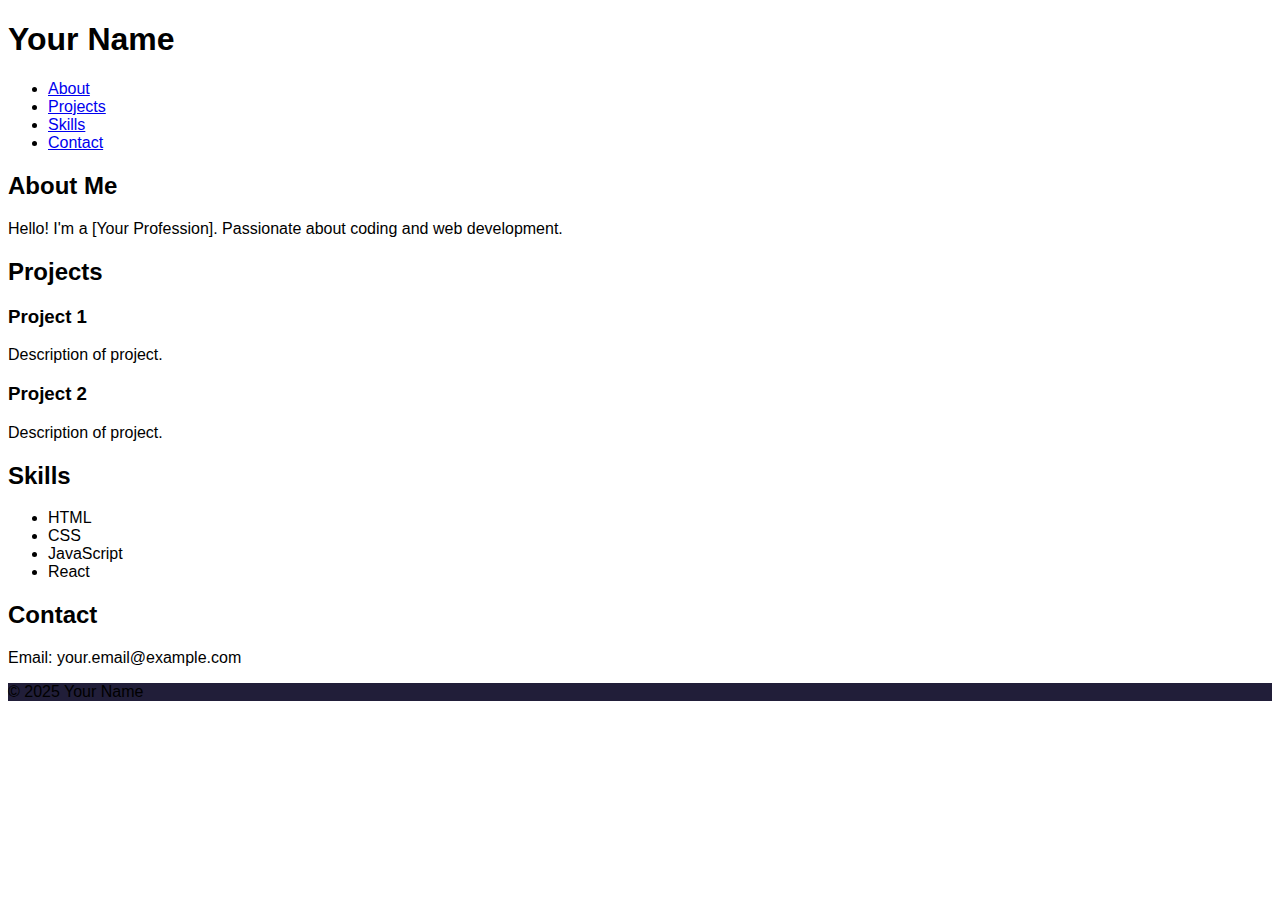
<file: PortFolio/index.html>
<!DOCTYPE html>
<html lang="en">
<head>
    <meta charset="UTF-8">
    <meta name="viewport" content="width=device-width, initial-scale=1.0">
    <title>My Portfolio</title>
    <link rel="stylesheet" href="./style.css">
</head>
<body>
    <header>
        <h1>Your Name</h1>
        <nav>
            <ul>
                <li><a href="#about">About</a></li>
                <li><a href="#projects">Projects</a></li>
                <li><a href="#skills">Skills</a></li>
                <li><a href="#contact">Contact</a></li>
            </ul>
        </nav>
    </header>

    <section id="about">
        <h2>About Me</h2>
        <p>Hello! I'm a [Your Profession]. Passionate about coding and web development.</p>
    </section>

    <section id="projects">
        <h2>Projects</h2>
        <div class="project">
            <h3>Project 1</h3>
            <p>Description of project.</p>
        </div>
        <div class="project">
            <h3>Project 2</h3>
            <p>Description of project.</p>
        </div>
    </section>

    <section id="skills">
        <h2>Skills</h2>
        <ul>
            <li>HTML</li>
            <li>CSS</li>
            <li>JavaScript</li>
            <li>React</li>
        </ul>
    </section>

    <section id="contact">
        <h2>Contact</h2>
        <p>Email: your.email@example.com</p>
    </section>

    <footer>
        <p>&copy; 2025 Your Name</p>
    </footer>

    <script src="./script.js"></script>
</body>
</html>
</file>
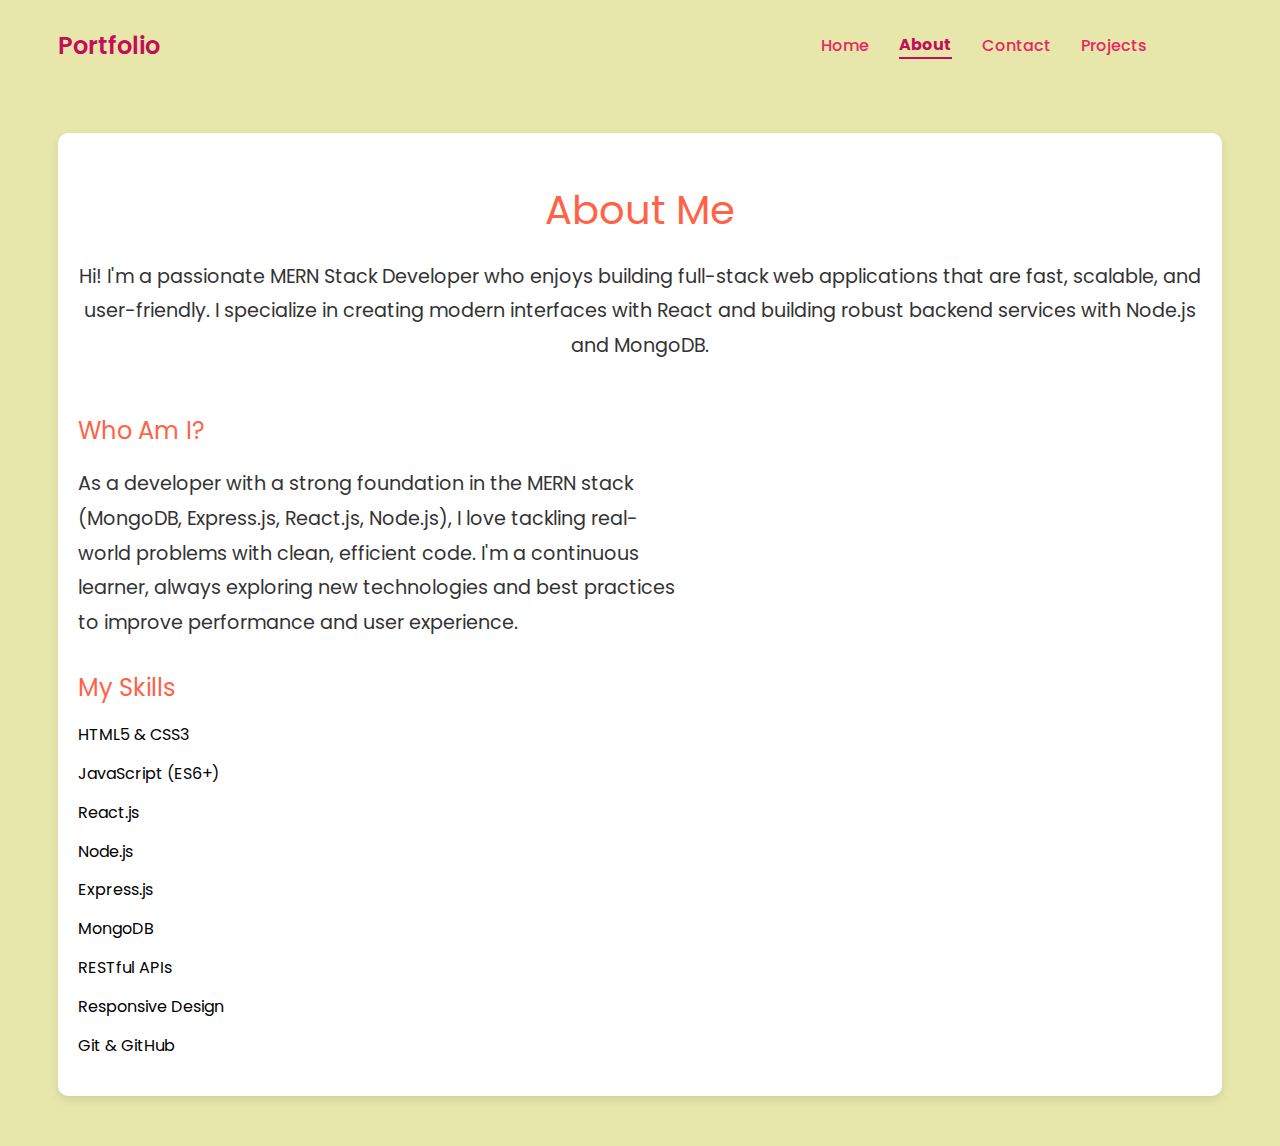
<file: about.html>
<!DOCTYPE html>
<html lang="en">
  <head>
    <meta charset="UTF-8" />
    <meta name="viewport" content="width=device-width, initial-scale=1.0" />
    <title>About Me</title>
    <link rel="stylesheet" href="style.css" />
    <link rel="stylesheet" href="about.css" />
  </head>
  <body>
    <header>
      <nav>
        <div class="hero-section-logo">
          <h2>Portfolio</h2>
        </div>
        <div class="hero-section-menu">
          <a href="index.html" class="home">Home</a>
          <a href="about.html" class="about active">About</a>
          <a href="contact.html" class="contact">Contact</a>
          <a href="project.html" class="project">Projects</a>
          <a href="https://linkedin.com" target="_blank">
            <i class="fa-brands fa-linkedin"></i>
          </a>
          <a href="https://instagram.com" target="_blank">
            <i class="fa-brands fa-instagram"></i>
          </a>
        </div>
      </nav>

      <!-- About Section -->
      <section id="about">
        <h1>About Me</h1>
        <p>
          Hi! I'm a passionate MERN Stack Developer who enjoys building
          full-stack web applications that are fast, scalable, and
          user-friendly. I specialize in creating modern interfaces with React
          and building robust backend services with Node.js and MongoDB.
        </p>

        <div class="about-content">
          <div class="about-info">
            <h2>Who Am I?</h2>
            <p>
              As a developer with a strong foundation in the MERN stack
              (MongoDB, Express.js, React.js, Node.js), I love tackling
              real-world problems with clean, efficient code. I'm a continuous
              learner, always exploring new technologies and best practices to
              improve performance and user experience.
            </p>

            <h2>My Skills</h2>
            <ul>
              <li>HTML5 & CSS3</li>
              <li>JavaScript (ES6+)</li>
              <li>React.js</li>
              <li>Node.js</li>
              <li>Express.js</li>
              <li>MongoDB</li>
              <li>RESTful APIs</li>
              <li>Responsive Design</li>
              <li>Git & GitHub</li>
            </ul>
          </div>
        </div>
      </section>
    </header>
  </body>
</html>
</file>
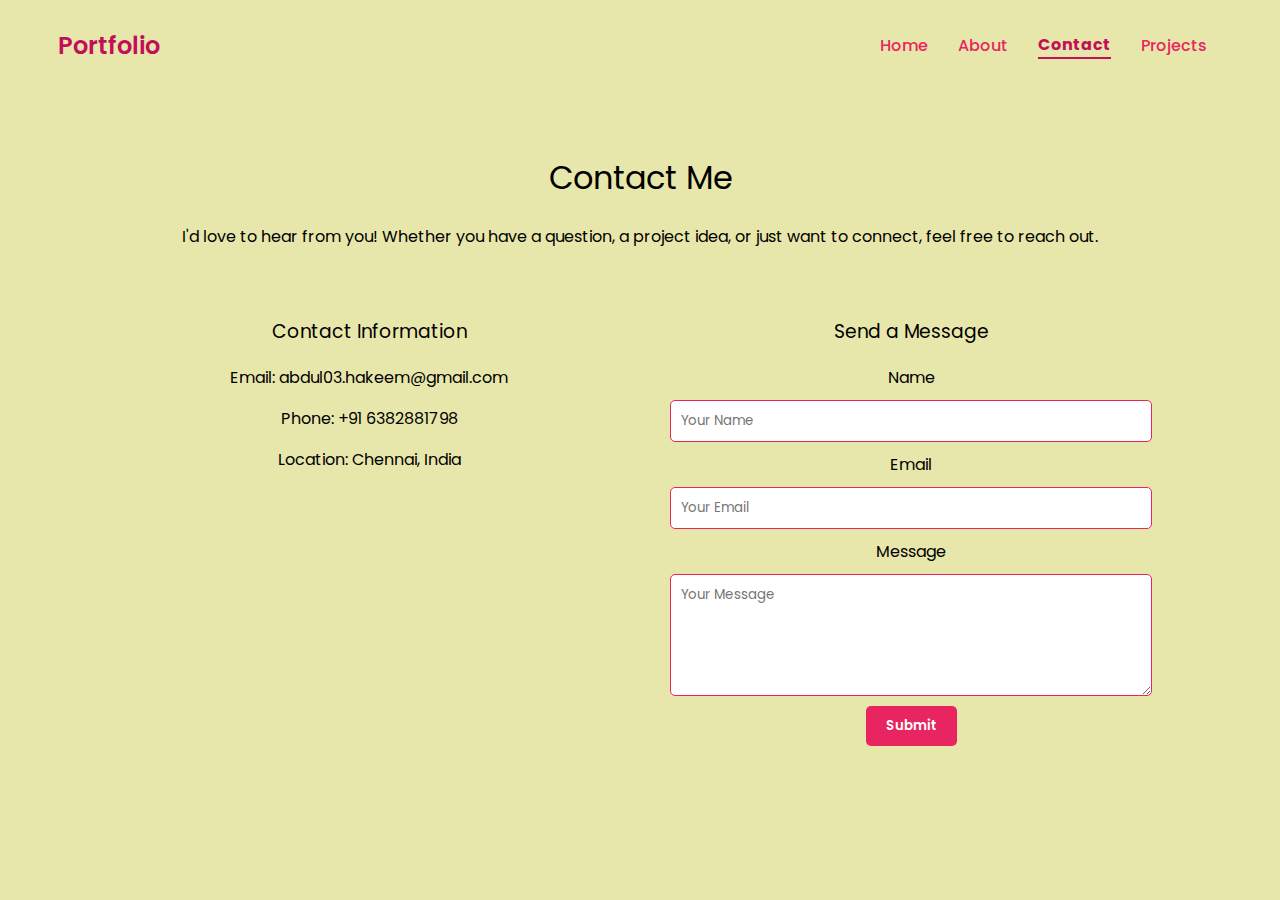
<file: contact.html>
<html lang="en">
<head>
    <meta charset="UTF-8">
    <meta name="viewport" content="width=device-width, initial-scale=1.0">
    <title>Contact</title>
    <link rel="stylesheet" href="style.css">
    <link rel="stylesheet" href="contact.css">
</head>
<body>
    <header>
        <nav>
            <div class="hero-section-logo">
                <h2>Portfolio</h2>
            </div>
            <div class="hero-section-menu">
                <a href="index.html" class="home">Home</a>
                <a href="about.html" class="about">About</a>
                <a href="contact.html" class="contact active">Contact</a>
                <a href="project.html" class="project">Projects</a>
            </div>
        </nav>
        <section id="contact">
            <h1>Contact Me</h1>
            <p>I'd love to hear from you! Whether you have a question, a project idea, or just want to connect, feel free to reach out.</p>
            
            <div class="contact-container">
                <div class="contact-info">
                    <h3>Contact Information</h3>
                    <p><strong>Email:</strong> abdul03.hakeem@gmail.com</p>
                    <p><strong>Phone:</strong> +91 6382881798</p>
                    <p><strong>Location:</strong> Chennai, India</p>
                </div>
        
                <div class="contact-form">
                    <h3>Send a Message</h3>
                    <form action="#" >
                        
                        <label for="name">Name</label>
                        <input type="text" name="name" id="name" placeholder="Your Name" required>
                      
                        <label for="email">Email</label>
                        <input type="email" name="email" id="email" placeholder="Your Email" required>
                      
                        <label for="message">Message</label>
                        <textarea name="message" id="message" rows="5" placeholder="Your Message" required></textarea>
                      
                        <button type="submit">Submit</button>
                      </form>
                                            
                    
                </div>
            </div>
        </section>
        
    </header>
    
</body>
</html>
</file>
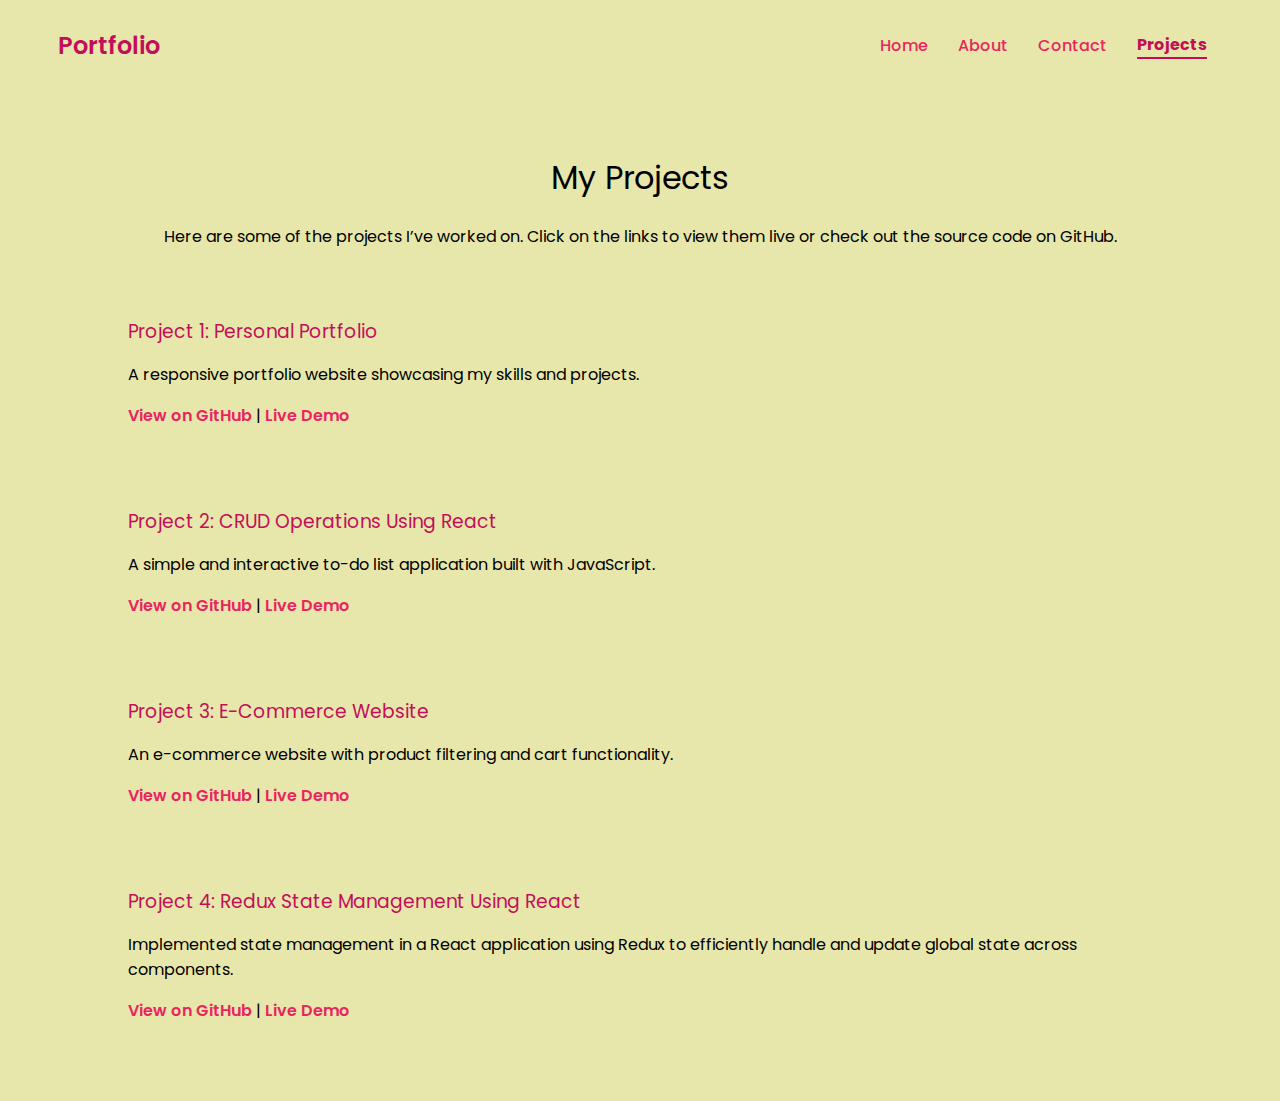
<file: project.html>
<html lang="en">
<head>
    <meta charset="UTF-8">
    <meta name="viewport" content="width=device-width, initial-scale=1.0">
    <title>Project</title>
    <link rel="stylesheet" href="style.css">
    <link rel="stylesheet" href="project.css">
</head>
<body>
    <header>
        <nav>
            <div class="hero-section-logo">
                <h2>Portfolio</h2>
            </div>
            <div class="hero-section-menu">
                <a href="index.html" class="home">Home</a>
                <a href="about.html" class="about">About</a>
                <a href="contact.html" class="contact">Contact</a>
                <a href="project.html" class="project active">Projects</a>
            </div>
        </nav>
        <section id="projects">
            <h1>My Projects</h1>
            <p>Here are some of the projects I’ve worked on. Click on the links to view them live or check out the source code on GitHub.</p>
            
            <div class="project-list">
                <div class="project-item">
                    <h3>Project 1: Personal Portfolio</h3>
                    <p>A responsive portfolio website showcasing my skills and projects.</p>
                    <a href="https://github.com/abdulhakeemhak/hakfolio" target="_blank">View on GitHub</a> | 
                    <a href="https://abdulhakeemhak.github.io/hakfolio/" target="_blank">Live Demo</a>
                </div>
        
                <div class="project-item">
                    <h3>Project 2: CRUD Operations Using React</h3>
                    <p>A simple and interactive to-do list application built with JavaScript.</p>
                    <a href="https://github.com/abdulhakeemhak/react-crud-app" target="_blank">View on GitHub</a> | 
                    <a href="https://abdulhakeemhak.github.io/react-crud-app/" target="_blank">Live Demo</a>
                </div>
        
                <div class="project-item">
                    <h3>Project 3: E-Commerce Website</h3>
                    <p>An e-commerce website with product filtering and cart functionality.</p>
                    <a href="https://github.com/abdulhakeemhak/ecommerce-using-react?tab=readme-ov-file" target="_blank">View on GitHub</a> | 
                    <a href="https://abdulhakeemhak.github.io/ecommerce-using-react/" target="_blank">Live Demo</a>
                </div>

                <div class="project-item">
                    <h3>Project 4: Redux State Management Using React</h3>
                    <p>Implemented state management in a React application using Redux to efficiently handle and update global state across components.</p>
                    <a href="https://abdulhakeemhak.github.io/redux-state-management-demo/" target="_blank">View on GitHub</a> | 
                    <a href="https://github.com/abdulhakeemhak/redux-state-management-demo" target="_blank">Live Demo</a>
                </div>
            </div>
        </section>
        
    </header>
   
</body>
</html>
</file>
<file: PortFolio/style.css>
/* appling google font over the website  */
body{
    font-family: 'Josefin Sans', sans-serif;
    font-weight: 400;
}
/* styling menu icon */
.nav-menu{
    border: none;
    background-color: #fff;
    font-size: 1.5rem;
    color: #fca61f;
}
/* styling navbar links  */
.navbar-nav a{
    color: black;
    position: relative;
}
.navbar-nav a:hover{
    color: #fca61f;
}
.navbar-nav a:after {    
    background: none repeat scroll 0 0 transparent;
    bottom: 0;
    content: "";
    display: block;
    height: 2px;
    left: 50%;
    top: 35px;
    position: absolute;
    background: #fca61f;
    transition: width 0.3s ease 0s, left 0.3s ease 0s;
    width: 0;
  }
.navbar-nav a:hover:after { 
    width: 100%; 
    left: 0; 
  }
  /* styling contact btn  */
.c-btn{
    border: none;
    background: #fca61f;
    color: #fff;
    font-size: 1.2rem;
}
/* styling home section starts */
.home{
    background: linear-gradient(33deg, rgba(242,242,255,1) 0%, rgba(235,249,255,1) 100%);
    padding: 30px 0px 10px 0px;
}
.home h2{
    font-size: 3rem;
    line-height: 4rem;
}
.c-orange{
    color: #6f34fe;
    font-weight: 700;
    font-size: 4rem;
}
.home p{
    width: fit-content;
    margin-top: 1rem;
    font-size: 1.2rem;
}
.h-btn:hover{
    background: #6f34fe;
    color: #fff;
    transform: translateY(-20px);
    transition-duration: 1s;
}
.link{
    text-decoration: none;
    font-size: 1.2rem;
    color: #fca61f;
    position: relative;
}
.link::after{
    content: '';
    position: absolute;
    width: 100%;
    transform: scaleX(0);
    height: 2px;
    bottom: 0;
    left: 0;
    top: 20px;
    background-color: #6f34fe;
    transform-origin: bottom right;
    transition: transform 0.25s ease-out;
}
.link:hover{
    color: #6f34fe;
}
.link:hover::after{
    transform: scaleX(1);
    transform-origin: bottom left;
}
/* adding animation to home section image  */
.home img{
    animation: floatimg 4s ease-in-out infinite;
}

@keyframes floatimg {
    0%{
        transform: translateX(0);
    }
    50%{
        transform: translateX(-24px);
    }
    100%{
        transform: translateX(0);
    }
}

/* expertise section starts */
.heading small{
    color: #6f34fe;
    font-size: 1.5rem;
    font-weight: 600;
}
.heading h3{
    margin-top: 0.5rem;
    color: #3f396d;
    font-size: 2.5rem;
    font-weight: 700;
}
.expertise h4{
    color: #3f396d;
    font-weight: 700;
}
.expertise a{
    text-decoration: none;
    color: #fca61f;
}
.expertise a:hover{
    color: #6f34fe;
}
.expertise .service-card{
    text-align: center;
    padding: 15px 15px;
    border-radius: 0.7rem;
}

/* skill section starts */
.skill{
    background-color: rgb(234, 234, 249);
}
.progress-card{
    padding: 12% 10% 10% 15%;
    background-color: #fff;
    text-align: center;
    border-radius: 10%;
}
.progress-card:hover{
    transform: scale(1.1,1.1);
    transition-duration: 0.6s;
}
.circular-progress{
    position: relative;
    height: 130px;
    width: 130px;
    border-radius: 50%;
    background: conic-gradient(#7d2ae8 3.6deg, #ededed 0deg);
    display: flex;
    align-items: center;
    justify-content: center;
}
.circular-progress::before{
    content: "";
    position: absolute;
    height: 120px;
    width: 120px;
    border-radius: 50%;
    background-color: #fff;
}
.progress-value{
    position: relative;
    font-size: 1.5rem;
    font-weight: 600;
}
.html-progress{
    color: #fca61f;
}
.javascript-progress{
    color: #6f34fe;
}
.php-progress{
    color: #20c997;
}
.reactjs-progress{
    color: #3f396d;
}
.text{
    font-size: 1.2rem;
    font-weight: 500;
}
.heading p{
    font-size: 1.3rem;
}

/* portfolio section starts */
#myBtnContainer{
    margin-bottom: 45px;
}
#myBtnContainer button{
  border: none;
  color: black;
  background: transparent;
  font-size: 20px;
  font-weight: 600;
  cursor: pointer;   
  display: inline-block;
  margin: 0 25px;
}
#myBtnContainer button:hover{
    color: #fca61f;
}

#myBtnContainer button:focus{
    outline: none;
}
.post .content h4{
    font-size: 1rem;
    font-weight: 700;
}
.post .card{
    border: none;
}

/* testimonial section starts */
.testimonial img:hover{
    transform: scale(1.2,1.2);
    transition-duration: 1s;
}
.testimonial h4{
    color: #3f396d;
}
.testimonial i{
    font-size: 2.9rem;
    color: #fca61f;
    
}
.testimonial .nextprev-btn{
    border: none;
    background-color: #fff;
}
.prev:hover,.prev-btn:hover{
    color:#6f34fe;
    transform: translateX(-10px);
    transition-duration: 1s;
}
.next:hover,.next-btn:hover{
    color:#6f34fe;
    transform: translateX(10px);
    transition-duration: 1s;
}

/* blog section starts */
.blog{
    background-color: #f2f2ff;
}
.blog .blogpost .card{
    border: none;
    border-radius: 5%;
}
.nav-bg{
    background-color: #fff;
}

.blog .blogpost small{
    color: #6f34fe;
    font-size: 1.1rem;
}
.blog .blogpost h4,.blogpost a{
    color: #3f396d;
    font-weight: 700;
    margin-top: 1rem;
    text-decoration: none;
}
.blogpost a:hover{
    color: #fca61f;
}
.blog .blogpost .read-more-btn{
    text-decoration: none;
    color: #fca61f;
    font-size: 1.1rem;
}
.blog .blogpost .read-more-btn:hover{
    color: #6f34fe;
}
/* styling modal group  */
.btn-c{
    margin-left: 94%;
    background-color: transparent;
    border: none;
    color: #fff;
    font-size: 2rem;
    margin-top: -3%;
}
.btn-c i{
    color: #fca61f;
}
.modal-body .content span{
    font-size: 1rem;
}
.modal-body .content small{
    font-size: 1rem;
    color: #6f34fe;
}
/* contact section starts */
.contact{
    background-color: #f3f3f3;
}
.contact-details i{
    font-size: 1.5rem;
    color: #fca61f;
}
.contact-details p{
    font-size: 1.2rem;
    margin-left: 1rem;
}
.contact-form .form-control:focus{
    box-shadow: none;
    border: 1px solid #fca61f;
}
.contact-form .form-control{
    padding: 10px 10px;
    width: 80%;
}

/* footer section starts */
footer{
    background-color: #211e39;
}

footer .link-group a{
    margin-left: 10px;
    margin-right: 10px;
    text-decoration: none;
    color: #6c757d;
    font-size: 1.1rem;
    margin-top: 1rem;
}
footer .link-group a:hover{
    color: #fca61f;
}
.social-links button{
    border: none;
    margin-right: 1rem;
    font-size: 1.2rem;
    background-color: #fff;
    padding: 14px 15px 10px 15px;
}
.social-links .dribble{
    color: #f33a7e;
}
.social-links button:hover{
    color: #fff;
    transform: translateY(-20px);
    transition-duration: 1s;
}
.social-links .dribble:hover{
    background-color: #f33a7e;
}
.social-links .whatsapp{
    color: #25D366;
}
.social-links .whatsapp:hover{
    background-color: #25D366;
}
.social-links .behance{
    color: #255afc;
}
.social-links .behance:hover{
    background-color: #255afc;
}

/* styling back to top button */
#btn-back-to-top {
    position: fixed;
    bottom: 40px;
    right: 40px;
    display: none;
    font-size: 1.4rem;
    background-color: #fca61f;
    color: #fff;
    animation: pulse 3s infinite;
}
</file>
<file: style.css>
@import url('https://fonts.googleapis.com/css2?family=Poppins:ital,wght@0,100;0,200;0,300;0,400;0,500;0,600;0,700;0,800;0,900;1,100;1,200;1,300;1,400;1,500;1,600;1,700;1,800;1,900&display=swap');

:root{
    --darkpink: #C30E59;
    --pink : #E82561;
    --sandal : #F2AE66;
    --lightsandal : #E8E7AB;
}

*{
    font-family: "Poppins", serif;
    font-weight: 400;
}
body{
    background-color: var(--lightsandal);
    padding: 0px 50px;
    box-sizing: border-box;
}
nav{
    display: flex;
    align-items: center;
    justify-content: space-between;
    /* flex-direction: row-reverse; */
}
.hero-section-logo h2{
    color: var(--darkpink);
    font-weight: 600;
}
.hero-section-menu{
    display: flex;
    align-items: center;
}
#hero-section-menu-line{
    width: 2px;
    height: 15px;
    background-color: var(--pink);
    color: var(--pink);
}
.hero-section-menu a{
    text-decoration: none;
    color: var(--pink);
    margin: 0 15px;
    font-weight: 500;
    transition: all 0.3s ease-in-out;
}
.hero-section-menu a.active {
    color: var(--darkpink);
    font-weight: 700;
    border-bottom: 2px solid var(--darkpink);
}
.hero-section-menu a:hover {
    color: #ffffff; /* Change text color to white on hover */
    background-color: #ff6347; /* Change background color on hover */
    border-radius: 5px; /* Add rounded corners */
    transform: translateY(-3px) scale(1.1); /* Lift and enlarge the button slightly */
    box-shadow: 0px 4px 8px rgba(0, 0, 0, 0.2); /* Add a subtle shadow effect */
    border: none;
}
.menu-link {
    text-decoration: none;
    color: var(--darkpink); /* Use your theme color */
    font-size: 16px;
    font-weight: 500;
    margin: 0 10px;
    padding: 8px 15px;
    border: 2px solid transparent; /* Border for hover effect */
    border-radius: 20px; /* Rounded corners */
    transition: all 0.3s ease;
}

.menu-link:hover {
    color: var(--lightsandal); /* Change text color on hover */
    background-color: var(--pink); /* Highlight background on hover */
    border: 2px solid var(--darkpink); /* Add border */
}
.social-link {
    color: var(--pink); /* Default icon color */
    font-size: 20px;
    margin: 0 5px;
    padding: 8px;
    border-radius: 50%; /* Circular button */
    transition: all 0.3s ease;
}

.social-link:hover {
    color: var(--lightsandal); /* Change icon color on hover */
    background-color: var(--darkpink); /* Highlight background */
    transform: scale(1.1); /* Add a zoom effect */
}
#hero-section-menu-line {
    width: 2px;
    height: 30px;
    background-color: var(--pink);
    margin: 0 15px;
}

.main-section{
    height: 90vh;
    display: flex;
    align-items: center;
    justify-content: space-between;
}
.main-section-left{
    width: 700px;
}
.main-section-left h3{
    font-weight: 600;
}
.main-section-left h1{
    font-size: 5em;
    margin: 20px 0;
}
.main-section-left h4{
    font-size: 18px;
    font-weight: 500;
}
.main-section-left-span{
    font-size: 32px;
    color: var(--pink);   
}
.main-section-left p{
    color: var(--gray);
    font-weight: 500;
}
.main-section-left button{
    border: none;
    background-color: var(--darkpink);
    color: var(--lightsandal);
    padding: 8px 20px;
    font-size: 18px;
    font-weight: 400;
    border-radius: 10px;
}
.main-section-right{
    background: url(../images/magicpattern-blob-1735362953086.png) no-repeat center;
    background-size: 700px 600px;
    height: 600px;
    width: 600px;
    display: flex;
    align-items: center;
    justify-content: flex-end;
}
.main-section-right > img{
    border-radius: 10px;
}
.resume-button {
    display: inline-block;
    text-decoration: none;
    background-color: var(--darkpink);
    color: var(--lightsandal);
    padding: 10px 20px;
    font-size: 18px;
    font-weight: 400;
    border-radius: 10px;
    transition: background-color 0.3s ease, transform 0.2s ease;
}

.resume-button:hover {
    background-color: var(--pink);
    transform: scale(1.05);
}

/* Add this at the bottom of your CSS file */

/* For tablets (screens less than 768px) */
@media (max-width: 768px) {
    body {
        padding: 0px 20px; /* Reduce padding */
    }

    nav {
        flex-direction: column;
        align-items: flex-start;
    }

    .hero-section-menu {
        flex-wrap: wrap;
        margin-top: 10px;
    }

    .hero-section-menu a {
        margin: 5px;
        font-size: 14px; /* Reduce font size for menu items */
    }

    .main-section {
        flex-direction: column; /* Stack items vertically */
        text-align: center; /* Center-align text */
        height: auto;
        padding: 20px 0;
    }

    .main-section-left {
        width: 100%;
    }

    .main-section-left h1 {
        font-size: 3em; /* Reduce font size */
    }

    .main-section-left p {
        font-size: 14px;
    }

    .main-section-left button {
        font-size: 16px;
        padding: 10px 15px;
    }

    .main-section-right {
        width: 100%;
        height: auto;
        background-size: contain; /* Adjust background size */
    }

    .main-section-right img {
        width: 100%;
        max-width: 300px; /* Restrict max width for the image */
    }
}

/* For mobile phones (screens less than 480px) */
@media (max-width: 480px) {
    nav {
        align-items: center;
    }

    .hero-section-logo h2 {
        font-size: 18px; /* Adjust logo size */
    }

    .hero-section-menu {
        justify-content: center;
    }

    .hero-section-menu a {
        font-size: 12px; /* Smaller font for links */
        margin: 3px;
    }

    .main-section-left h1 {
        font-size: 2.5em; /* Further reduce font size */
    }

    .main-section-left h4 {
        font-size: 16px;
    }

    .main-section-left p {
        font-size: 12px;
    }

    .main-section-left button {
        font-size: 14px;
        padding: 8px 10px;
    }

    .main-section-right {
        margin-top: 20px;
    }

    .main-section-right img {
        max-width: 100%; /* Image fits within the screen width */
        height: auto;
    }
}
/* Footer Styling */
footer {
    background-color: var(--darkpink);
    color: var(--lightsandal);
    padding: 40px 20px;
    text-align: center;
    margin-top: 20px;
    position: relative;
    overflow: hidden;
}

/* Footer Content */
.footer-container {
    display: flex;
    flex-direction: column;
    align-items: center;
    justify-content: center;
}

.footer-content h3 {
    font-size: 2em;
    margin-bottom: 10px;
    animation: fadeInDown 1.5s ease;
}

.footer-content p {
    font-size: 16px;
    margin-bottom: 20px;
    animation: fadeInUp 1.5s ease;
}

.social-icons {
    display: flex;
    justify-content: center;
    gap: 15px;
    animation: fadeIn 2s ease;
}

.social-icons a {
    text-decoration: none;
    color: var(--lightsandal);
    font-size: 1.5em;
    transition: transform 0.3s ease, color 0.3s ease;
}

.social-icons a:hover {
    transform: scale(1.2);
    color: var(--sandal);
}

/* Footer Bottom */
.footer-bottom {
    margin-top: 20px;
    font-size: 14px;
    animation: fadeIn 2s ease;
}

/* Keyframe Animations */
@keyframes fadeInDown {
    from {
        opacity: 0;
        transform: translateY(-30px);
    }
    to {
        opacity: 1;
        transform: translateY(0);
    }
}

@keyframes fadeInUp {
    from {
        opacity: 0;
        transform: translateY(30px);
    }
    to {
        opacity: 1;
        transform: translateY(0);
    }
}

@keyframes fadeIn {
    from {
        opacity: 0;
    }
    to {
        opacity: 1;
    }
}
</file>
<file: about.css>
/* About Section Styling */
#about {
    max-width: 1200px;
    margin: 50px auto;
    padding: 20px;
    text-align: center;
    background-color: #fff;
    border-radius: 10px;
    box-shadow: 0 4px 10px rgba(0, 0, 0, 0.1);
}

#about h1 {
    font-size: 2.5rem;
    color: #ff6347;
    margin-bottom: 20px;
}

#about p {
    font-size: 1.2rem;
    color: #333;
    margin-bottom: 30px;
    line-height: 1.8;
}

.about-content {
    display: flex;
    justify-content: space-between;
    flex-wrap: wrap;
    gap: 20px;
}

.about-info {
    flex: 1;
    max-width: 600px;
    text-align: left;
}

.about-info h2 {
    color: #ff6347;
    margin-bottom: 15px;
}

.about-info ul {
    list-style: none;
    padding: 0;
    line-height: 1.8;
}

.about-info ul li {
    font-size: 1rem;
    margin-bottom: 10px;
}

.about-image {
    flex: 1;
    display: flex;
    justify-content: center;
    align-items: center;
}

.about-image img {
    width: 300px;
    height: 300px;
    border-radius: 50%;
    box-shadow: 0 4px 10px rgba(0, 0, 0, 0.1);
}
</file>
<file: contact.css>
#contact {
    text-align: center;
    padding: 50px;
}

.contact-container {
    display: flex;
    justify-content: space-between;
    gap: 20px;
    margin-top: 30px;
}

.contact-info,
.contact-form {
    flex: 1;
    background-color: var(--lightsandal);
    padding: 20px;
    border-radius: 10px;
}

.contact-form form input,
.contact-form form textarea {
    width: 100%;
    padding: 10px;
    margin: 10px 0;
    border: 1px solid var(--pink);
    border-radius: 5px;
}

.contact-form form button {
    background-color: var(--pink);
    color: #fff;
    padding: 10px 20px;
    border: none;
    border-radius: 5px;
    cursor: pointer;
    font-weight: 600;
}

.contact-form form button:hover {
    background-color: var(--darkpink);
}
</file>
<file: project.css>
#projects {
    text-align: center;
    padding: 50px;
}

.project-list {
    margin-top: 30px;
    display: flex;
    flex-direction: column;
    gap: 20px;
}

.project-item {
    background-color: var(--lightsandal);
    padding: 20px;
    border-radius: 10px;
    text-align: left;
}

.project-item h3 {
    margin-bottom: 10px;
    color: var(--darkpink);
}

.project-item a {
    color: var(--pink);
    text-decoration: none;
    font-weight: 600;
}

.project-item a:hover {
    text-decoration: underline;
    color: var(--darkpink);
}
</file>
